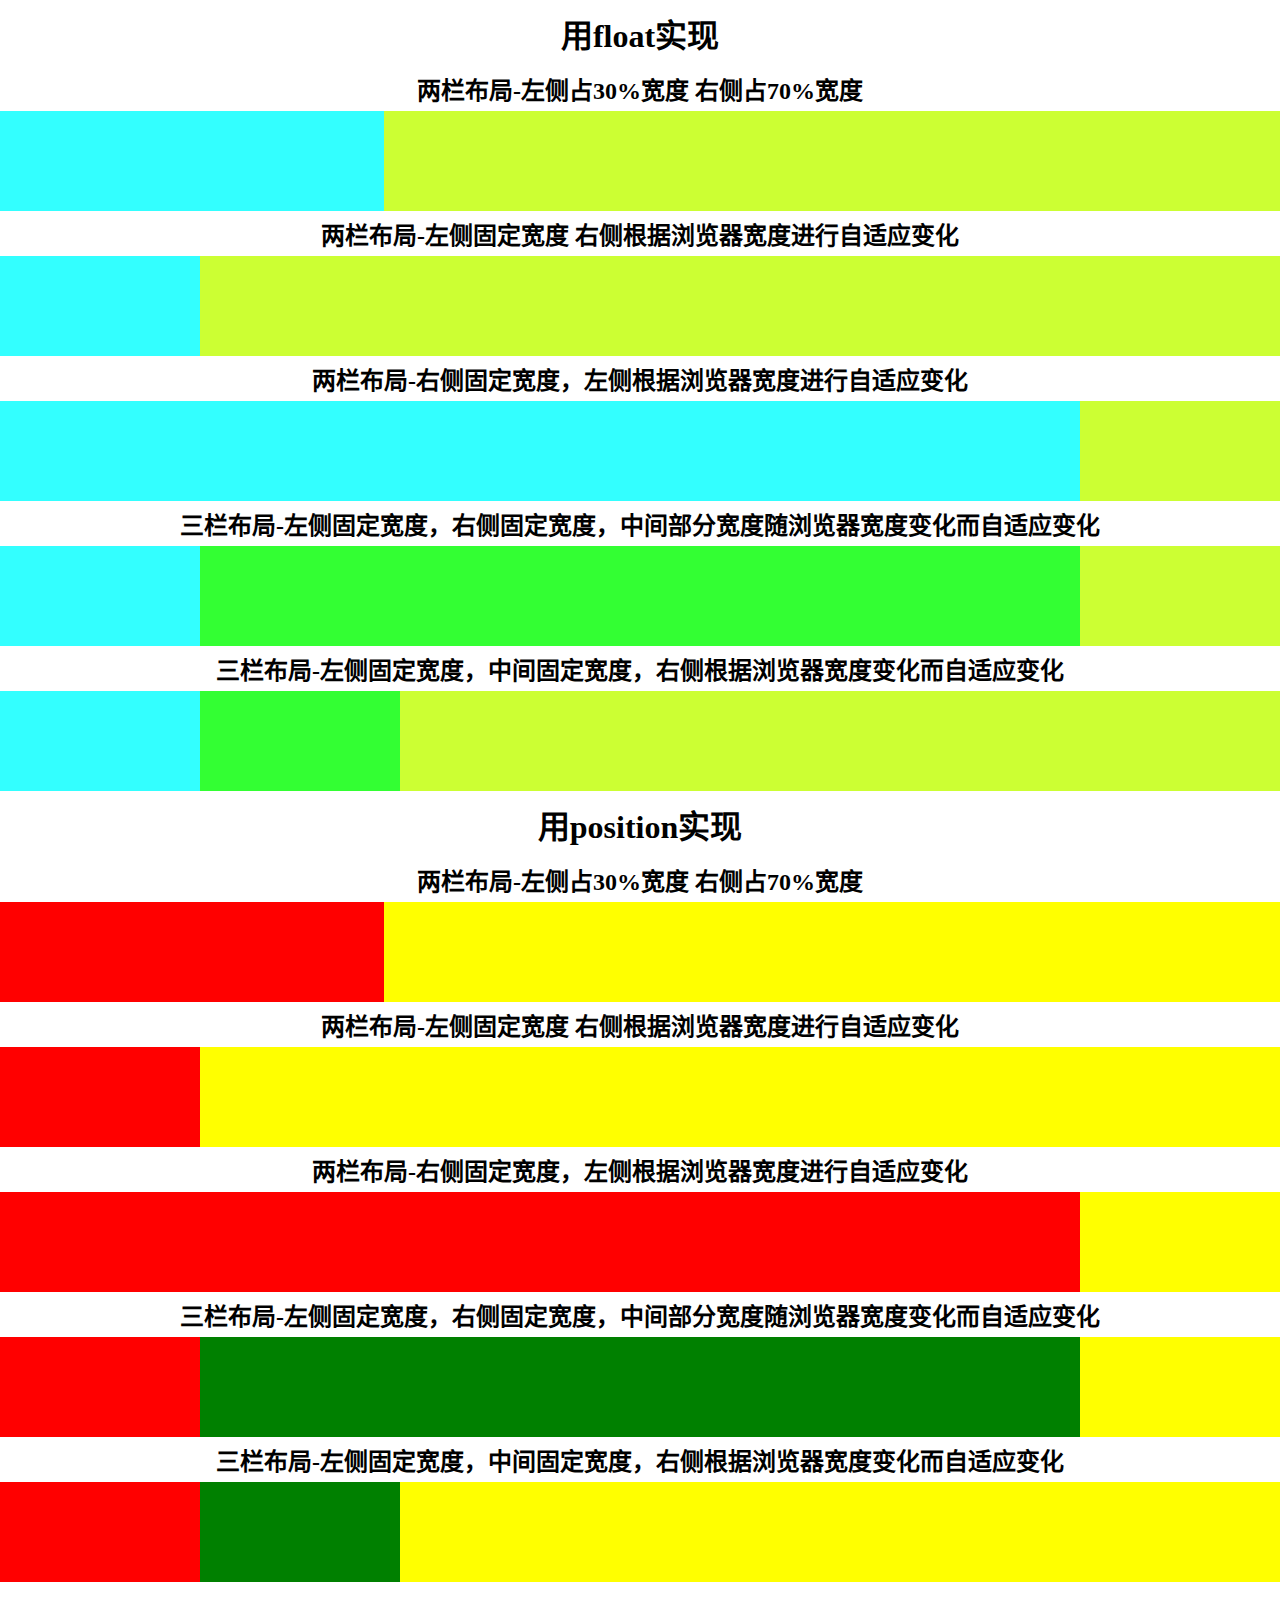
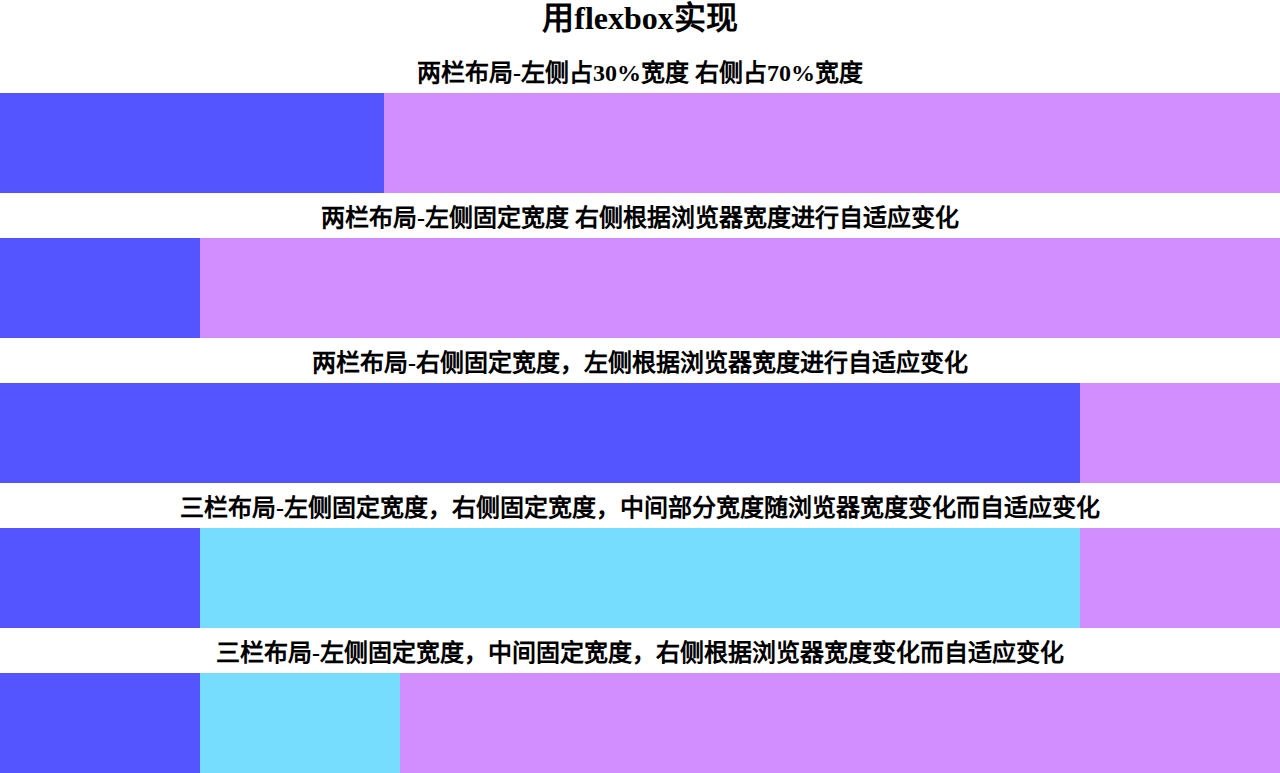
<file: 布局/layout.html>
<!DOCTYPE HTML PUBLIC "-//W3C//DTD HTML 4.01 Transitional//EN" "http://www.w3.org/TR/html4/loose.dtd">
<html lang="zh-CN">
    <head>
	    <meta http-equiv="X-UA-Compatible" content="IE=Edge">
	    <meta charset="UTF-8">
	    <title>布局</title>
	    <link rel="stylesheet" href="style/style1.css"> 
    </head>
    <body>
	    <h1 class="line">用float实现</h1>
	    <div class="clearfix">
		    <h2>两栏布局-左侧占30%宽度 右侧占70%宽度</h2>
		    <div class="left-float1"></div>
		    <div class="right-float1"></div>
	    </div>
	    <div class="clearfix main">
		    <h2>两栏布局-左侧固定宽度 右侧根据浏览器宽度进行自适应变化</h2>
		    <div class="left-float2"></div>
		    <div class="right-float2"></div>
	    </div>
	    <div class="clearfix main">
		    <h2>两栏布局-右侧固定宽度，左侧根据浏览器宽度进行自适应变化</h2>
		    <div class="left-float3"></div>
		    <div class="right-float3"></div>
	    </div>
	    <div class="clearfix">
		    <h2>三栏布局-左侧固定宽度，右侧固定宽度，中间部分宽度随浏览器宽度变化而自适应变化</h2>
		    <div class="left-float4"></div>
		    <div class="right-float4"></div>
		    <div class="center-float4"></div>
	    </div>
	    <div class="clearfix">
		    <h2>三栏布局-左侧固定宽度，中间固定宽度，右侧根据浏览器宽度变化而自适应变化</h2>
		    <div class="left-float5"></div>
		    <div class="center-float5"></div>
		    <div class="right-float5"></div>
	    </div>
	    <!--position-->
	    <h1 class="line">用position实现</h1>
	    <div>
		    <h2>两栏布局-左侧占30%宽度 右侧占70%宽度</h2>
		    <div class="left-position1"></div>
		    <div class="right-position1"></div>
	    </div>
	    <div>
		    <h2>两栏布局-左侧固定宽度 右侧根据浏览器宽度进行自适应变化</h2>
		    <div class="left-position2"></div>
		    <div class="right-position2"></div>
	    </div>
	    <h2>两栏布局-右侧固定宽度，左侧根据浏览器宽度进行自适应变化</h2>
	    <div class="wrap">
		    <div class="left-position3"></div>
		    <div class="right-position3"></div>
	    </div>
	    <div>
		    <h2>三栏布局-左侧固定宽度，右侧固定宽度，中间部分宽度随浏览器宽度变化而自适应变化</h2>
		    <div class="left-position4"></div>
		    <div class="right-position4"></div>
		    <div class="center-position4"></div>
	    </div>
	    <div>
		    <h2>三栏布局-左侧固定宽度，中间固定宽度，右侧根据浏览器宽度变化而自适应变化</h2>
		    <div class="left-position5"></div>
		    <div class="center-position5"></div>
		    <div class="right-position5"></div>
	    </div>
	    <!--Flexbox-->
	    <h1 class="line">用flexbox实现</h1>
	    <h2>两栏布局-左侧占30%宽度 右侧占70%宽度</h2>
	    <div class="container">    
		    <div class="left-flexbox1"></div>
		    <div class="right-flexbox1"></div>
	    </div>
	    <h2>两栏布局-左侧固定宽度 右侧根据浏览器宽度进行自适应变化</h2>
	    <div class="container">
		    <div class="left-flexbox2"></div>
		    <div class="right-flexbox2"></div>
	    </div>
	    <h2>两栏布局-右侧固定宽度，左侧根据浏览器宽度进行自适应变化</h2>
	    <div class="container">
		    <div class="left-flexbox3"></div>
		    <div class="right-flexbox3"></div>
	    </div>
	    <h2>三栏布局-左侧固定宽度，右侧固定宽度，中间部分宽度随浏览器宽度变化而自适应变化</h2>
	    <div class="container">
		    <div class="left-flexbox4"></div>
		    <div class="center-flexbox4"></div>
		    <div class="right-flexbox4"></div>
	    </div>
	    <h2>三栏布局-左侧固定宽度，中间固定宽度，右侧根据浏览器宽度变化而自适应变化</h2>
	    <div class="container">
		    <div class="left-flexbox5"></div>
		    <div class="center-flexbox5"></div>
		    <div class="right-flexbox5"></div>
	    </div>
    </body>
</html>
</file>
<file: 布局/style/style1.css>
* {
	margin: 0;
	padding: 0;
}

.clearfix:after {
	content: '';
	display: table;
	clear: both;
}

.clearfix {
	*zoom: 1;
}

h2{
	text-align: center;
	padding: 5px 0;
}

/*两栏布局-左侧占30%宽度 右侧占70%宽度*/
.left-float1 {
	float: left;
	width: 30%;
	height: 100px;
	background-color: #33FFFF;
}

.right-float1 {
	float: right;
	width: 70%;
	height: 100px;
	background-color: #CCFF33;
}

/*两栏布局-左侧固定宽度 右侧根据浏览器宽度进行自适应变化*/

.main {
	box-sizing: content-box;
}

.left-float2 {
	float: left;
	box-sizing: border-box;
	width: 200px;
	height: 100px;
	background-color: #33FFFF;
}

.right-float2 {
	float: left;
	box-sizing: border-box;
	height: 100px;
	width: calc(100% - 200px);
	background-color: #CCFF33;
}

/*两栏布局-右侧固定宽度，左侧根据浏览器宽度进行自适应变化*/

.left-float3 {
	float: left;
	box-sizing: border-box;
	height: 100px;
	width: calc(100% - 200px);
	background-color: #33FFFF;
}

.right-float3 {
	float: left;
	box-sizing: border-box;
	width: 200px;
	height: 100px;
	background-color: #CCFF33;
}

/*三栏布局-左侧固定宽度，右侧固定宽度，中间部分宽度随浏览器宽度变化而自适应变化*/

.left-float4 {
	width: 200px;
	height: 100px;
	background-color: #33FFFF;
	float: left;
}

.right-float4 {
	width: 200px;
	height: 100px;
	background-color: #CCFF33;
	float: right;
}

.center-float4 {
	height: 100px;
	background-color: #33FF33;
}

/*三栏布局-左侧固定宽度，中间固定宽度，右侧根据浏览器宽度变化而自适应变化*/
.left-float5 {
	width: 200px;
	height: 100px;
	background-color: #33FFFF;
	float: left;
}

.right-float5 {
	height: 100px;
	background-color: #CCFF33;
}

.center-float5 {
	width: 200px;
	height: 100px;
	background-color: #33FF33;
	float: left;
}

/*position实现布局*/
/*两栏布局-左侧占30%宽度 右侧占70%宽度*/
.line {
	text-align: center;
	padding: 10px 0;
}

.left-position1 {
	position: absolute;
	width: 30%;
	height: 100px;
	background-color: red;
}

.right-position1 {
	height: 100px;
	margin-left: 30%;
	background-color: yellow;
}

/*两栏布局-左侧固定宽度 右侧根据浏览器宽度进行自适应变化*/

.left-position2 {
	position: absolute;
	width: 200px;
	height: 100px;
	background-color: red;
}

.right-position2 {
	height: 100px;
	margin-left: 200px;
	background-color: yellow;
}

/*两栏布局-右侧固定宽度，左侧根据浏览器宽度进行自适应变化*/

.wrap {
	position: relative;
}

.left-position3 {
	height: 100px;
	margin-right: 200px;
	background-color: red;
}

.right-position3 {
	position: absolute;
	width: 200px;
	height: 100px;
	right: 0;
	top: 0;
	background-color: yellow;
}

/*三栏布局-左侧固定宽度，右侧固定宽度，中间部分宽度随浏览器宽度变化而自适应变化*/

.left-position4 {
	width: 200px;
	height: 100px;
	position: absolute;
	left: 0;
	background-color: red;
}

.right-position4 {
	width: 200px;
	height: 100px;
	position: absolute;
	right: 0;
	background-color: yellow;
}

.center-position4 {
	height: 100px;
	margin: 0 200px;
	background-color: green;
}

/*三栏布局-左侧固定宽度，中间固定宽度，右侧根据浏览器宽度变化而自适应变化*/

.left-position5 {
	width: 200px;
	height: 100px;
	position: absolute;
	left: 0;
	background-color: red;
}

.center-position5 {
	height: 100px;
	width: 200px;
	position: absolute;
	left: 200px;
	background-color: green;
}

.right-position5 {
	height: 100px;
	margin-left: 400px;
	background-color: yellow;
}

/*用flexbox*/
/*两栏布局-左侧占30%宽度 右侧占70%宽度*/

.container {
	display: -webkit-flex;
	display: flex;
}

.left-flexbox1 {
	-webkit-flex: 3;
	flex: 3;
	height: 100px;
	background-color: #5555FF;
}

.right-flexbox1 {
	-webkit-flex: 7;
	flex: 7;
	height: 100px;
	background-color: #D28EFF;
}

/*两栏布局-左侧固定宽度 右侧根据浏览器宽度进行自适应变化*/

.left-flexbox2 {
	-webkit-flex: none;
	flex: none;
	width: 200px;
	height: 100px;
	background-color: #5555FF;
}

.right-flexbox2 {
	-webkit-flex: 1;
	flex: 1;
	height: 100px;
	background-color: #D28EFF;
}

/*两栏布局-右侧固定宽度，左侧根据浏览器宽度进行自适应变化*/

.left-flexbox3 {
	-webkit-flex: 1;
	flex: 1;
	height: 100px;
	background-color: #5555FF;
}

.right-flexbox3 {
	-webkit-flex: none;
	flex: none;
	width: 200px;
	height: 100px;
	background-color: #D28EFF;
}

/*三栏布局-左侧固定宽度，右侧固定宽度，中间部分宽度随浏览器宽度变化而自适应变化*/

.left-flexbox4 {
	-webkit-flex: none;
	flex: none;
	width: 200px;
	height: 100px;
	background-color: #5555FF;
}

.center-flexbox4 {
	-webkit-flex: 1;
	flex: 1;
	height: 100px;
	background-color: #77DDFF;
}

.right-flexbox4 {
	-webkit-flex: none;
	flex: none;
	width: 200px;
	height: 100px;
	background-color: #D28EFF;
}

/*三栏布局-左侧固定宽度，中间固定宽度，右侧根据浏览器宽度变化而自适应变化*/

.left-flexbox5 {
	-webkit-flex: none;
	flex: none;
	width: 200px;
	height: 100px;
	background-color: #5555FF;
}

.center-flexbox5 {
	-webkit-flex: none;
	flex: none;
	width: 200px;
	height: 100px;
	background-color: #77DDFF;
}

.right-flexbox5 {
	-webkit-flex: 1;
	flex: 1;
	height: 100px;
	background-color: #D28EFF;
}
</file>
